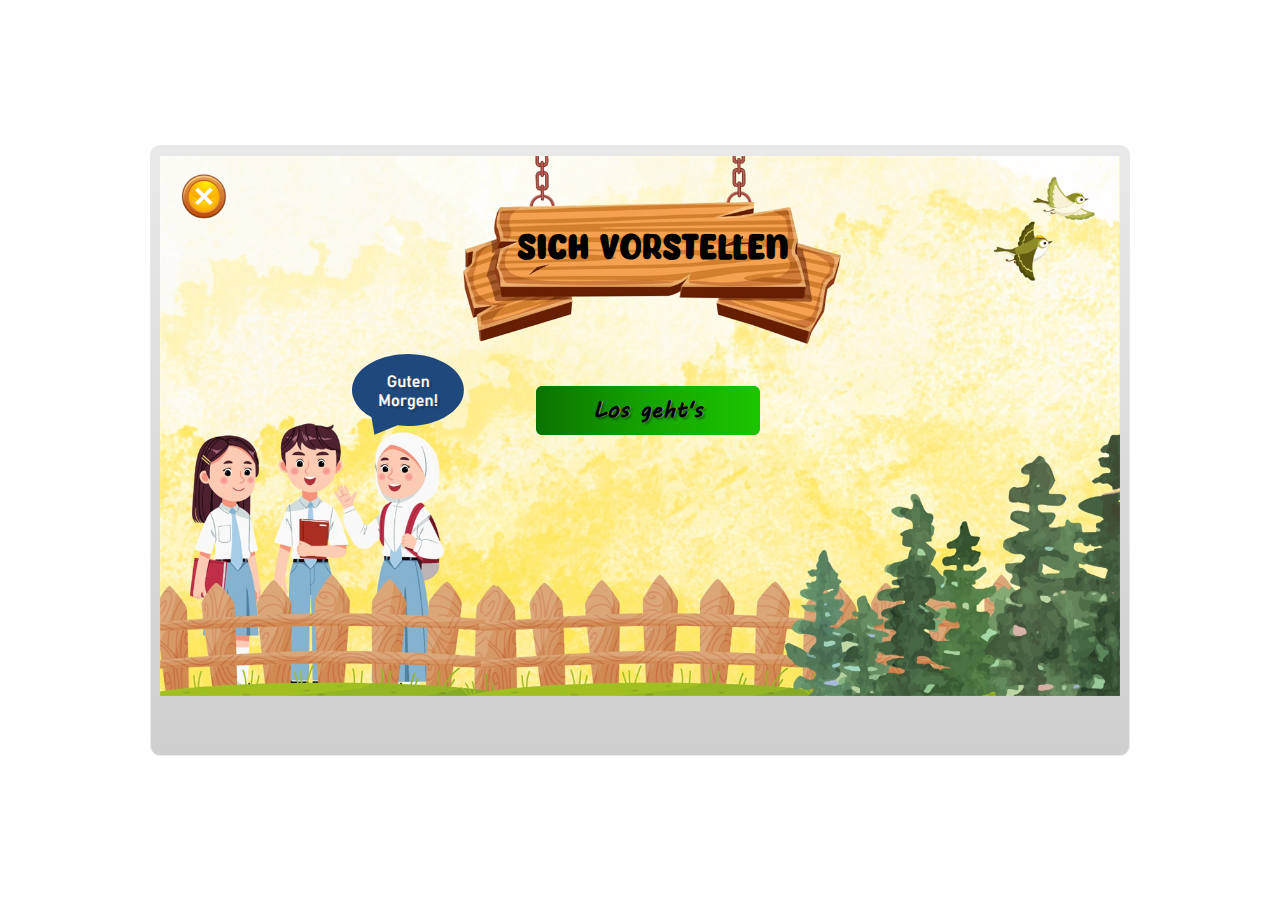
<file: index.html>
<!doctype html>
<html lang="en-US">
<head>
  <meta charset="utf-8">
  <!-- Created using Storyline 3 - http://www.articulate.com  -->
  <!-- version: 3.17.27621.0 -->
  <title>Sich Vorstellenn</title>
  <meta http-equiv="x-ua-compatible" content="IE=edge"/>
  <meta name="viewport" content="width=device-width,initial-scale=1,user-scalable=no,shrink-to-fit=no,minimal-ui"/>
  <meta name="apple-mobile-web-app-capable" content="yes"/>
  <style>
    html, body { height: 100%; padding: 0; margin: 0 }
    #app { height: 100%; width: 100%; }
  </style>
  
  <script>window.THREE = { };</script>
</head>
<body style="background: #FFFFFF" class="cs-HTML theme-classic">
  <!-- 360 -->
  <script>!function(e){var i=/iPhone/i,o=/iPod/i,n=/iPad/i,t=/(?=.*\bAndroid\b)(?=.*\bMobile\b)/i,d=/Android/i,s=/(?=.*\bAndroid\b)(?=.*\bSD4930UR\b)/i,b=/(?=.*\bAndroid\b)(?=.*\b(?:KFOT|KFTT|KFJWI|KFJWA|KFSOWI|KFTHWI|KFTHWA|KFAPWI|KFAPWA|KFARWI|KFASWI|KFSAWI|KFSAWA)\b)/i,r=/IEMobile/i,h=/(?=.*\bWindows\b)(?=.*\bARM\b)/i,a=/BlackBerry/i,l=/BB10/i,p=/Opera Mini/i,f=/(CriOS|Chrome)(?=.*\bMobile\b)/i,u=/(?=.*\bFirefox\b)(?=.*\bMobile\b)/i,c=new RegExp("(?:Nexus 7|BNTV250|Kindle Fire|Silk|GT-P1000)","i"),w=function(e,i){return e.test(i)},A=function(e){var A=e||navigator.userAgent,v=A.split("[FBAN");if(void 0!==v[1]&&(A=v[0]),this.apple={phone:w(i,A),ipod:w(o,A),tablet:!w(i,A)&&w(n,A),device:w(i,A)||w(o,A)||w(n,A)},this.amazon={phone:w(s,A),tablet:!w(s,A)&&w(b,A),device:w(s,A)||w(b,A)},this.android={phone:w(s,A)||w(t,A),tablet:!w(s,A)&&!w(t,A)&&(w(b,A)||w(d,A)),device:w(s,A)||w(b,A)||w(t,A)||w(d,A)},this.windows={phone:w(r,A),tablet:w(h,A),device:w(r,A)||w(h,A)},this.other={blackberry:w(a,A),blackberry10:w(l,A),opera:w(p,A),firefox:w(u,A),chrome:w(f,A),device:w(a,A)||w(l,A)||w(p,A)||w(u,A)||w(f,A)},this.seven_inch=w(c,A),this.any=this.apple.device||this.android.device||this.windows.device||this.other.device||this.seven_inch,this.phone=this.apple.phone||this.android.phone||this.windows.phone,this.tablet=this.apple.tablet||this.android.tablet||this.windows.tablet,"undefined"==typeof window)return this},v=function(){var e=new A;return e.Class=A,e};"undefined"!=typeof module&&module.exports&&"undefined"==typeof window?module.exports=A:"undefined"!=typeof module&&module.exports&&"undefined"!=typeof window?module.exports=v():"function"==typeof define&&define.amd?define("isMobile",[],e.isMobile=v()):e.isMobile=v()}(this);
    window.isMobile.apple.tablet = window.isMobile.apple.tablet ||
      (navigator.platform === 'MacIntel' && navigator.maxTouchPoints > 1);
    window.isMobile.apple.device = window.isMobile.apple.device || window.isMobile.apple.tablet;
    window.isMobile.tablet = window.isMobile.tablet || window.isMobile.apple.tablet;
    window.isMobile.any = window.isMobile.any || window.isMobile.apple.tablet;
  </script>

  <div id="focus-sink" tabindex="-1"></div>

  <div id="preso"></div>
  <script>
    window.DS = {};
    window.globals = {
      DATA_PATH_BASE: '',
      HAS_FRAME: true,
      HAS_SLIDE: true,

      lmsPresent: false,
      tinCanPresent: false,
      cmi5Present: false,
      aoSupport: false,
      scale: 'noscale',
      captureRc: false,
      browserSize: 'fullscreen',
      bgColor: '#FFFFFF',
      features: '',
      themeName: 'classic',
      preloaderColor: '#FFFFFF',
      suppressAnalytics: true,
      productChannel: 'enterprise',
      publishSource: 'storyline',
      aid: '',
      cid: '617a5e17-91a1-4711-a846-ef84c9c2b809',
      playerVersion: '3.17.27621.0',
      maxIosVideoElements: 10,

      
      parseParams: function(qs) {
        if (window.globals.parsedParams != null) {
          return window.globals.parsedParams;
        }
        qs = (qs || window.location.search.substr(1)).split('+').join(' ');
        var params = {},
            tokens,
            re = /[?&]?([^=]+)=([^&]*)/g;

        while (tokens = re.exec(qs)) {
          params[decodeURIComponent(tokens[1]).trim()] =
            decodeURIComponent(tokens[2]).trim();
        }
        window.globals.parsedParams = params;
        return params;
      }

    };

    (function() {

      var classTypes = [ 'desktop', 'mobile', 'phone', 'tablet' ];

      var addDeviceClasses = function(prefix, testObj) {
        var curr, i;
        for (i = 0; i < classTypes.length; i++) {
          curr = classTypes[i];
          if (testObj[curr]) {
            document.body.classList.add(prefix + curr);
          }
        }
      };

      var params = window.globals.parseParams(),
          isDevicePreview = params.devicepreview === '1',
          isPhoneOverride = params.deviceType === 'phone' || (isDevicePreview && params.phone == '1'),
          isTabletOverride = (params.deviceType === 'tablet' || isDevicePreview) && !isPhoneOverride,
          isMobileOverride = isPhoneOverride || isTabletOverride;

      var deviceView = {
        desktop: !window.isMobile.any && !isMobileOverride,
        mobile: window.isMobile.any || isMobileOverride,
        phone: isPhoneOverride || (window.isMobile.phone && !isTabletOverride),
        tablet: isTabletOverride || window.isMobile.tablet
      };

      window.globals.deviceView = deviceView;
      window.isMobile.desktop = !window.isMobile.any;
      window.isMobile.mobile = window.isMobile.any;

      addDeviceClasses('view-', deviceView);

    })();
  </script>
  
  <script src='story_content/user.js' type=text/javascript></script>
  <div class="slide-loader"></div>

  <script>
    if (window.globals.deviceView.isMobile) { var doc = document, loader = doc.body.querySelector('.slide-loader'); [ 1, 2, 3 ].forEach(function(n) { var d = doc.createElement('div'); d.style.backgroundColor = window.globals.preloaderColor; d.classList.add('mobile-loader-dot'); d.classList.add('dot' + n); loader.appendChild(d); }); }
  </script>

  <div class="mobile-load-title-overlay" style="display: none">
    <div class="mobile-load-title">Sich Vorstellenn</div>
  </div>

  <div class="mobile-chrome-warning"></div>

  <script>
    
    if (window.autoSpider && window.vInterfaceObject) {
      document.querySelector('.mobile-load-title-overlay').style.display = 'none';
    }
  </script>

  

  <link rel="stylesheet" href="html5/data/css/output.min.css" data-noprefix/>
</body>
<script src="html5/lib/scripts/bootstrapper.min.js"></script>
</html>
</file>
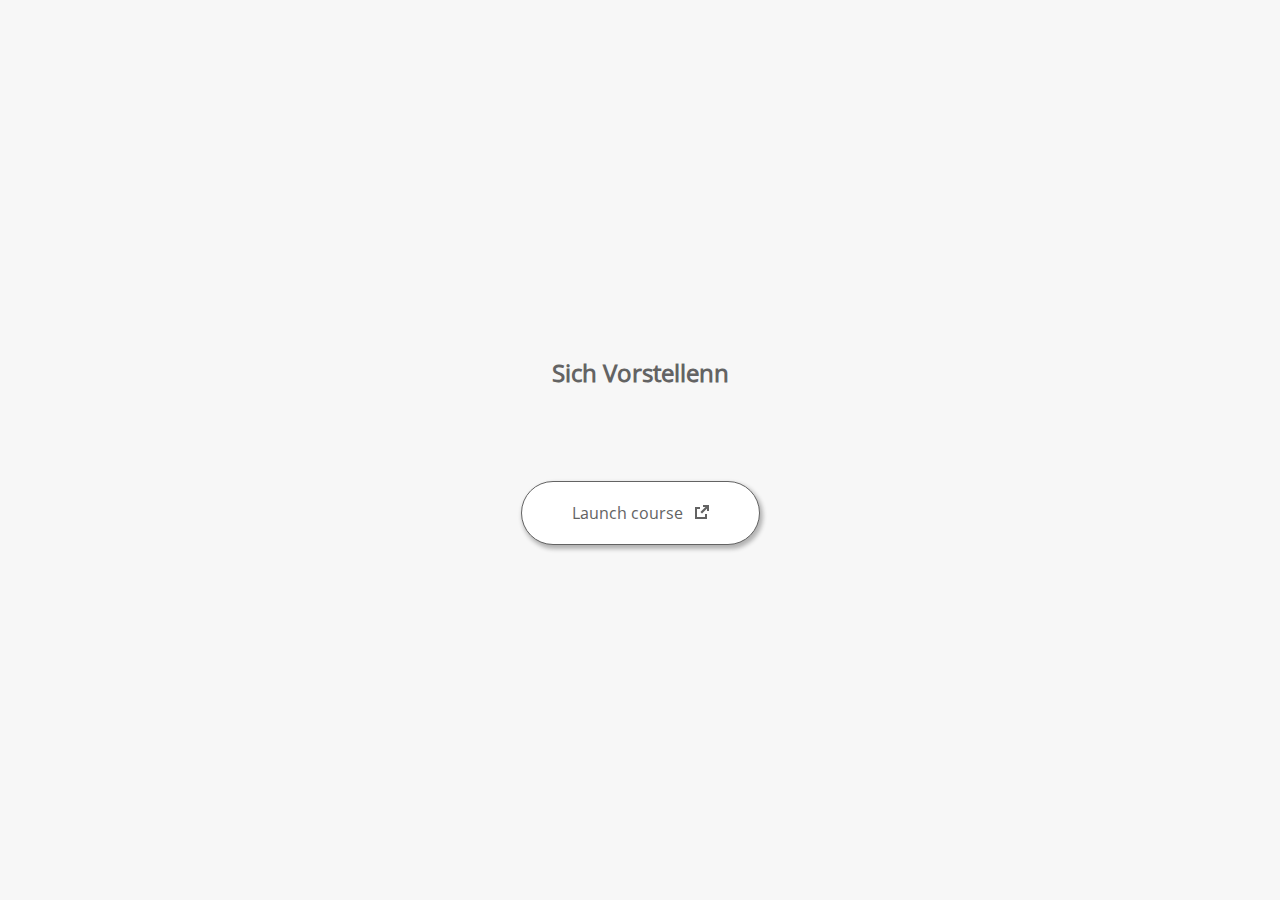
<file: launcher.html>
﻿<html lang="en-US">
	<head>
		<!-- Created using Storyline 3 - http://www.articulate.com  --> 
		<!-- version: 3.17.27621.0 --> 

		<title>Sich Vorstellenn</title>
    <style>
      @font-face {
        font-family: "Open Sans Full";
        font-style: normal;
        font-weight: 400;
        src: local("Open Sans"),
             local("OpenSans"),
             url(html5/lib/stylesheets/mobile-fonts/open-sans-regular.woff) format("woff")
      }
      body {
        background-color: #F7F7F7;
      }
      h1 {
        color: #636363;
        font-family: "Open Sans Full", Helvetica, sans-serif;
        font-size: 150%;
        margin-bottom: 92px;
        padding-bottom: 0;
      }

      button {
        background-color: #FFF;
        border: 1px solid #636363;
        border-radius: 80px;
        box-shadow: 2px 3px 4px 1px rgba(39, 39, 39, 0.33);
        color: #636363;
        font-family: "Open Sans Full", Helvetica, sans-serif;
        font-size: 100%;
        padding: 20px 50px;
      }
      img {
        height: 15px;
        width: 15px;
        margin-left: 8px;
      }
    </style>
		<script>
			
			/******************************************************************************/
			//
			// NOTE TO DEVELOPERS:
			// The following code should be integrated with your web page in order to open
			// the presentation in a new window.  To launch the presentation immediately, 
			// simply copy the code below into your web page.  To launch the presentation
			// when a button or link is clicked, call LaunchPresentation when the onClick
			// event is triggered.
			//
			/******************************************************************************/		
		
		
			var Safari =  (navigator.appVersion.indexOf("Safari") >= 0);
			
			var g_bChromeless = true;
			var g_bResizeable = true;
			var g_nContentWidth = 980;
			var g_nContentHeight = 611;
			var g_strStartPage = "story.html" + document.location.search;
			var g_strBrowserSize = "fullscreen";
		
			function LaunchContent()
			{
				var nWidth = screen.availWidth;
				var nHeight = screen.availHeight;

				if (nWidth > g_nContentWidth && nHeight > g_nContentHeight && g_strBrowserSize != "fullscreen")
				{
					nWidth = g_nContentWidth;
					nHeight = g_nContentHeight;
					
					if (!Safari && !g_bChromeless)
					{
						nWidth += 17;
					}
				}

				// Build the options string
				var strOptions = "width=" + nWidth +",height=" + nHeight;
				if (g_bResizeable)
				{
					strOptions += ",resizable=yes"
				}
				else
				{
					strOptions += ",resizable=no"
				}

				if (g_bChromeless)
				{
					strOptions += ", status=0, toolbar=0, location=0, menubar=0, scrollbars=0";
				}
				else
				{
					strOptions += ", status=1, toolbar=1, location=1, menubar=1, scrollbars=1";
				}

				// Launch the URL
				if (Safari)
				{
					var oWnd = window.open("", "_blank", strOptions);
					oWnd.location = g_strStartPage;
				}
				else
				{
					window.open(g_strStartPage , "_blank", strOptions);
				}
			}

			
			
		</script>
		
	</head>
	
	<body onload="setTimeout('LaunchContent()', 100);">
		<center>
			<table width="100%" height="100%" border="0" cellpadding="0" cellspacing="0">
				<tr>
					<td>
						<center>
              <h1 tabIndex="-1">Sich Vorstellenn</h1>
							<button onclick="LaunchContent()" aria-label="Launch course: opens in new window">Launch course <img src="story_content/external_window.png" style="border-style: none; height: 14px; width: 14px;" tabIndex="-1" aria-hidden="true"/></button>
						</center>
					</td>
				</tr>
			</table>
		</center>
	</body>
</html>
</file>
